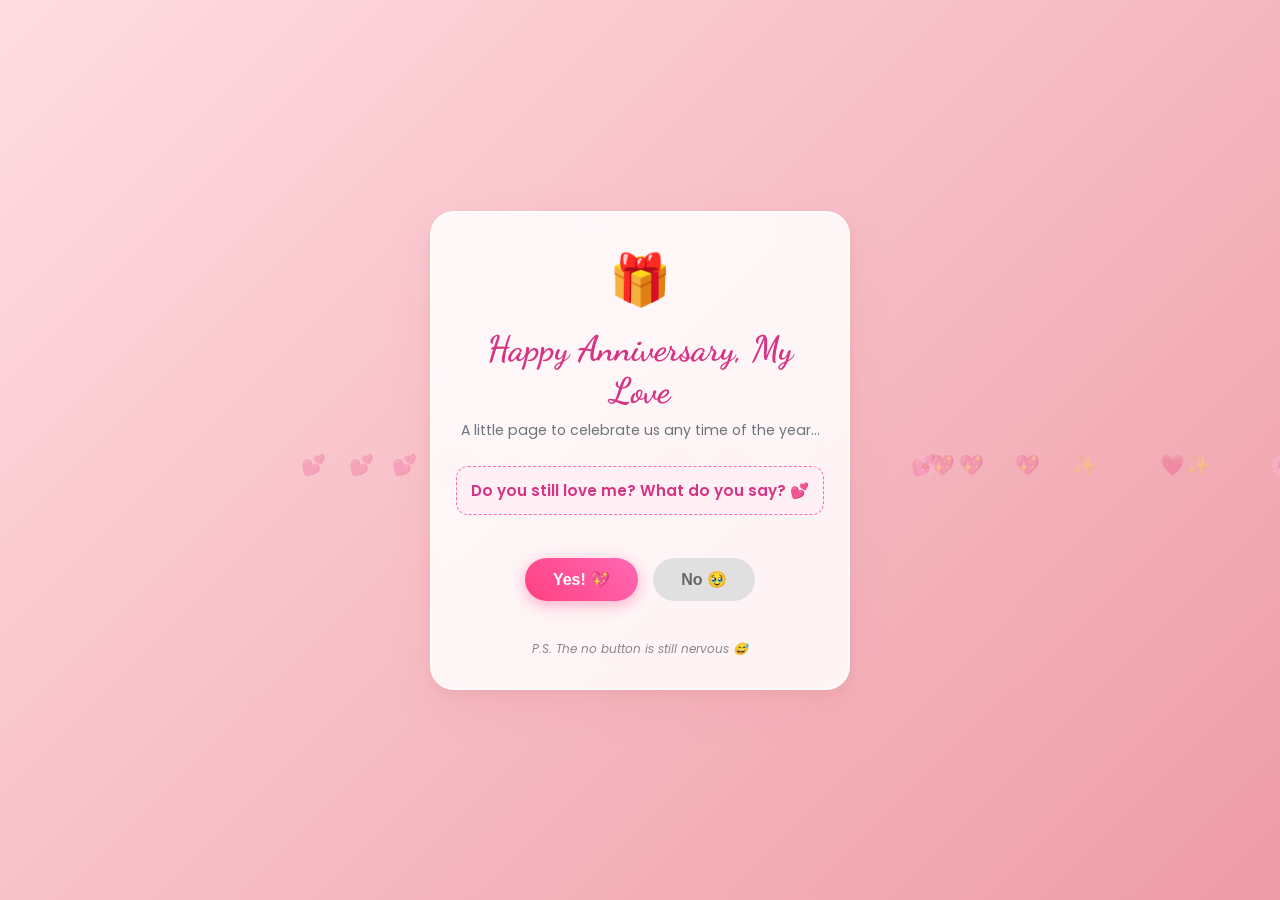
<file: bby.html>
<!DOCTYPE html>
<html lang="id">
<head>
  <meta charset="UTF-8" />
  <meta name="viewport" content="width=device-width, initial-scale=1.0"/>
  <title>Happy Anniversary, My Love</title>
  <link href="https://fonts.googleapis.com/css2?family=Dancing+Script:wght@600;700&family=Poppins:wght@300;400;600&display=swap" rel="stylesheet">
  <style>
    * {
      box-sizing: border-box;
      margin: 0;
      padding: 0;
    }
    body {
      min-height: 100vh;
      background: linear-gradient(135deg, #ffdde1 0%, #ee9ca7 100%);
      font-family: 'Poppins', sans-serif;
      display: flex;
      justify-content: center;
      align-items: center;
      padding: 20px;
      overflow-x: hidden;
      position: relative;
    }

    /* Floating Hearts Background */
    .bg-heart {
      position: fixed;
      color: rgba(255, 105, 180, 0.3);
      font-size: 20px;
      animation: floatUp 8s linear infinite;
      z-index: 0;
      pointer-events: none;
    }
    @keyframes floatUp {
      0% { transform: translateY(100vh) scale(0.5); opacity: 0; }
      50% { opacity: 0.8; }
      100% { transform: translateY(-10vh) scale(1.2); opacity: 0; }
    }

    /* Main Container Card */
    .card {
      background: rgba(255, 255, 255, 0.85);
      backdrop-filter: blur(10px);
      border-radius: 24px;
      padding: 30px 24px;
      width: 100%;
      max-width: 420px;
      box-shadow: 0 15px 35px rgba(238, 156, 167, 0.3), 0 5px 15px rgba(0,0,0,0.05);
      border: 2px solid rgba(255, 255, 255, 0.6);
      text-align: center;
      position: relative;
      z-index: 10;
      transition: all 0.4s ease;
    }

    /* Gift Icon Floating */
    .gift-icon {
      font-size: 50px;
      animation: bounce 2s infinite;
      margin-bottom: 10px;
    }
    @keyframes bounce {
      0%, 100% { transform: translateY(0); }
      50% { transform: translateY(-10px); }
    }

    h1.title {
      font-family: 'Dancing Script', cursive;
      color: #d63384;
      font-size: 2.2rem;
      margin-bottom: 8px;
    }
    p.subtitle {
      color: #6c757d;
      font-size: 0.88rem;
      margin-bottom: 25px;
    }

    /* Question & Action Buttons Section */
    .question-box {
      background: #fff0f5;
      border: 1px dashed #ff69b4;
      padding: 12px;
      border-radius: 12px;
      font-size: 0.95rem;
      color: #d63384;
      font-weight: 600;
      margin-bottom: 25px;
    }

    .btn-group {
      display: flex;
      justify-content: center;
      align-items: center;
      gap: 15px;
      min-height: 80px;
      position: relative;
    }

    .btn {
      border: none;
      padding: 12px 28px;
      border-radius: 50px;
      font-weight: 600;
      font-size: 1rem;
      cursor: pointer;
      transition: transform 0.2s ease, box-shadow 0.2s ease;
      display: inline-flex;
      align-items: center;
      gap: 6px;
    }

    .btn-yes {
      background: linear-gradient(45deg, #ff4081, #ff69b4);
      color: white;
      box-shadow: 0 4px 15px rgba(255, 64, 129, 0.4);
      z-index: 2;
    }
    .btn-yes:hover {
      transform: scale(1.08);
    }

    .btn-no {
      background: #e0e0e0;
      color: #666;
      position: relative;
      transition: all 0.2s ease;
    }

    .footer-note {
      font-size: 0.75rem;
      color: #888;
      margin-top: 20px;
      font-style: italic;
    }

    /* Modal / Toast Tooltip Popup */
    .popup-message {
      position: absolute;
      top: -45px;
      left: 50%;
      transform: translateX(-50%);
      background: #ffffff;
      color: #d63384;
      border: 1px solid #ffb6c1;
      padding: 6px 14px;
      border-radius: 20px;
      font-size: 0.8rem;
      white-space: nowrap;
      box-shadow: 0 4px 10px rgba(0,0,0,0.1);
      display: none;
      animation: fadeIn 0.3s ease;
    }
    @keyframes fadeIn {
      from { opacity: 0; transform: translate(-50%, 5px); }
      to { opacity: 1; transform: translate(-50%, 0); }
    }

    /* Pages Styling (Hidden initially) */
    .page {
      display: none;
      text-align: left;
      animation: fadeInPage 0.5s ease forward;
    }
    @keyframes fadeInPage {
      from { opacity: 0; transform: translateY(10px); }
      to { opacity: 1; transform: translateY(0); }
    }

    .page.active {
      display: block;
    }

    .letter-title {
      font-family: 'Dancing Script', cursive;
      color: #d63384;
      font-size: 2rem;
      text-align: center;
      margin-bottom: 15px;
    }

    .letter-content {
      font-size: 0.88rem;
      color: #4a4a4a;
      line-height: 1.6;
      background: rgba(255, 240, 245, 0.5);
      padding: 16px;
      border-radius: 16px;
      margin-bottom: 15px;
    }

    .reasons-list {
      list-style: none;
      margin: 10px 0;
    }
    .reasons-list li {
      margin-bottom: 8px;
      display: flex;
      align-items: center;
      gap: 8px;
      font-size: 0.85rem;
    }

    /* Page Navigation Buttons */
    .nav-btns {
      display: flex;
      justify-content: space-between;
      margin-top: 15px;
    }
    .btn-nav {
      background: #ff69b4;
      color: white;
      border: none;
      padding: 8px 18px;
      border-radius: 20px;
      font-size: 0.85rem;
      cursor: pointer;
    }
    .btn-nav:disabled {
      background: #ccc;
      cursor: not-allowed;
    }
  </style>
</head>
<body>

  <!-- Floating Hearts Container -->
  <div id="hearts-bg"></div>

  <!-- MAIN CARD CONTAINER -->
  <div class="card" id="mainCard">
    
    <!-- LANDING / QUESTION PAGE -->
    <div id="questionPage">
      <div class="gift-icon">🎁</div>
      <h1 class="title">Happy Anniversary, My Love</h1>
      <p class="subtitle">A little page to celebrate us any time of the year...</p>

      <div class="question-box" id="questionText">
        Do you still love me? What do you say? 💕
      </div>

      <div class="btn-group">
        <div class="popup-message" id="popupMsg">Please don't say that... 🥺</div>
        <button class="btn btn-yes" id="yesBtn" onclick="acceptLove()">Yes! 💖</button>
        <button class="btn btn-no" id="noBtn" onclick="refuseLove()">No 🥹</button>
      </div>

      <p class="footer-note">P.S. The no button is still nervous 😅</p>
    </div>

    <!-- PAGE 1: YAY / LETTER -->
    <div class="page" id="page1">
      <h2 class="letter-title">Yay! 🎉</h2>
      <p style="text-align: center; color: #888; font-size: 0.85rem; margin-bottom: 12px;">I knew you'd say yes, my love!</p>
      
      <div class="letter-content">
        <h3 style="color: #d63384; margin-bottom: 8px; text-align: center;">💌 My Dearest Love</h3>
        <p>You've just made me the happiest person in the entire universe! ❤️</p><br>
        <p>From the moment I met you, I knew you were special. Your smile lights up my darkest days, and your laugh is my favorite melody. 🎵</p><br>
        <p>Every moment with you feels like magic ✨ - whether we're doing something exciting or just sitting in comfortable silence together.</p>
      </div>

      <div class="nav-btns">
        <button class="btn-nav" disabled>← Previous</button>
        <button class="btn-nav" onclick="changePage(2)">Next Page ➔</button>
      </div>
    </div>

    <!-- PAGE 2: LOVE NOTE -->
    <div class="page" id="page2">
      <h2 class="letter-title">A Love Note For You 💕</h2>
      
      <div class="letter-content">
        <p style="text-align:center; font-style:italic; margin-bottom:10px;">To the one I adore ✨</p>
        <p>You make my life softer, brighter, and better in every way. ❤️</p><br>
        <p>Since you came into my world, ordinary days started feeling special. Your smile calms me, your laugh stays in my heart, and your love makes everything feel possible.</p><br>
        <p style="text-align: center; font-weight: 600; color: #d63384; margin-top:10px;">Reasons I Love You:</p>
        <ul class="reasons-list">
          <li>😊 Your beautiful smile</li>
          <li>😂 The way you laugh</li>
          <li>🤗 How caring you are</li>
          <li>💖 Your kind heart</li>
          <li>✨ Everything about you!</li>
        </ul>
      </div>

      <div class="nav-btns">
        <button class="btn-nav" onclick="changePage(1)">← Previous</button>
        <button class="btn-nav" onclick="changePage(3)">Next Page ➔</button>
      </div>
    </div>

    <!-- PAGE 3: FOREVER -->
    <div class="page" id="page3">
      <h2 class="letter-title">Forever Yours ❤️</h2>
      
      <div class="letter-content">
        <p style="text-align:center; color:#d63384; font-weight:600; margin-bottom:8px;">🌹 From my heart to yours 🌹</p>
        <p>I still cannot believe how lucky I am to love someone like you. 💕</p><br>
        <p>You turn small moments into memories I keep replaying in my mind. You make me want to be kinder, stronger, and more patient every day.</p><br>
        <p>Thank you for being my peace, my joy, and my home. I will keep loving you with all I have.</p>
        <p style="text-align:right; margin-top:15px; font-weight:600; color:#d63384;">- Yours Forever 💖</p>
      </div>

      <div class="nav-btns">
        <button class="btn-nav" onclick="changePage(2)">← Previous</button>
        <button class="btn-nav" disabled>End ❤️</button>
      </div>
    </div>

  </div>

  <script>
    // 1. Generate Floating Background Hearts
    const heartsBg = document.getElementById('hearts-bg');
    const heartSymbols = ['💖', '💕', '💗', '🌸', '✨'];
    
    for (let i = 0; i < 20; i++) {
      const heart = document.createElement('div');
      heart.className = 'bg-heart';
      heart.innerText = heartSymbols[Math.floor(Math.random() * heartSymbols.length)];
      heart.style.left = Math.random() * 100 + 'vw';
      heart.style.animationDuration = (Math.random() * 5 + 5) + 's';
      heart.style.animationDelay = Math.random() * 5 + 's';
      heartsBg.appendChild(heart);
    }

    // 2. Logic for No Button Bribes & Escaping
    let clickCount = 0;
    const noBtn = document.getElementById('noBtn');
    const yesBtn = document.getElementById('yesBtn');
    const popupMsg = document.getElementById('popupMsg');

    const messages = [
      "Please don't say that... 🥺",
      "Think of our memories together! ❤️",
      "You are still my favorite person 💕",
      "Come on, just one little yes? 🥺✨",
      "I will be extra cute if you say yes 📱",
      "You can't escape! 😈"
    ];

    function refuseLove() {
      clickCount++;
      
      // Update Tooltip Message
      const msgIndex = Math.min(clickCount - 1, messages.length - 1);
      popupMsg.innerText = messages[msgIndex];
      popupMsg.style.display = 'block';

      // Make Yes Button Larger
      const currentYesSize = 1 + (clickCount * 0.15);
      yesBtn.style.transform = `scale(${currentYesSize})`;

      // Move No Button or Teleport
      const randomX = (Math.random() - 0.5) * 120;
      const randomY = (Math.random() - 0.5) * 80;
      noBtn.style.transform = `translate(${randomX}px, ${randomY}px) scale(${Math.max(0.6, 1 - clickCount * 0.08)})`;
    }

    // Move button away on hover (for desktop)
    noBtn.addEventListener('mouseover', () => {
      if(clickCount > 2) {
        refuseLove();
      }
    });

    // 3. Switch to Success Page
    function acceptLove() {
      document.getElementById('questionPage').style.display = 'none';
      document.getElementById('page1').classList.add('active');
    }

    // 4. Page Switcher Logic
    function changePage(pageNumber) {
      document.querySelectorAll('.page').forEach(page => {
        page.classList.remove('active');
      });
      document.getElementById('page' + pageNumber).classList.add('active');
    }
  </script>
</body>
</html>
</file>
